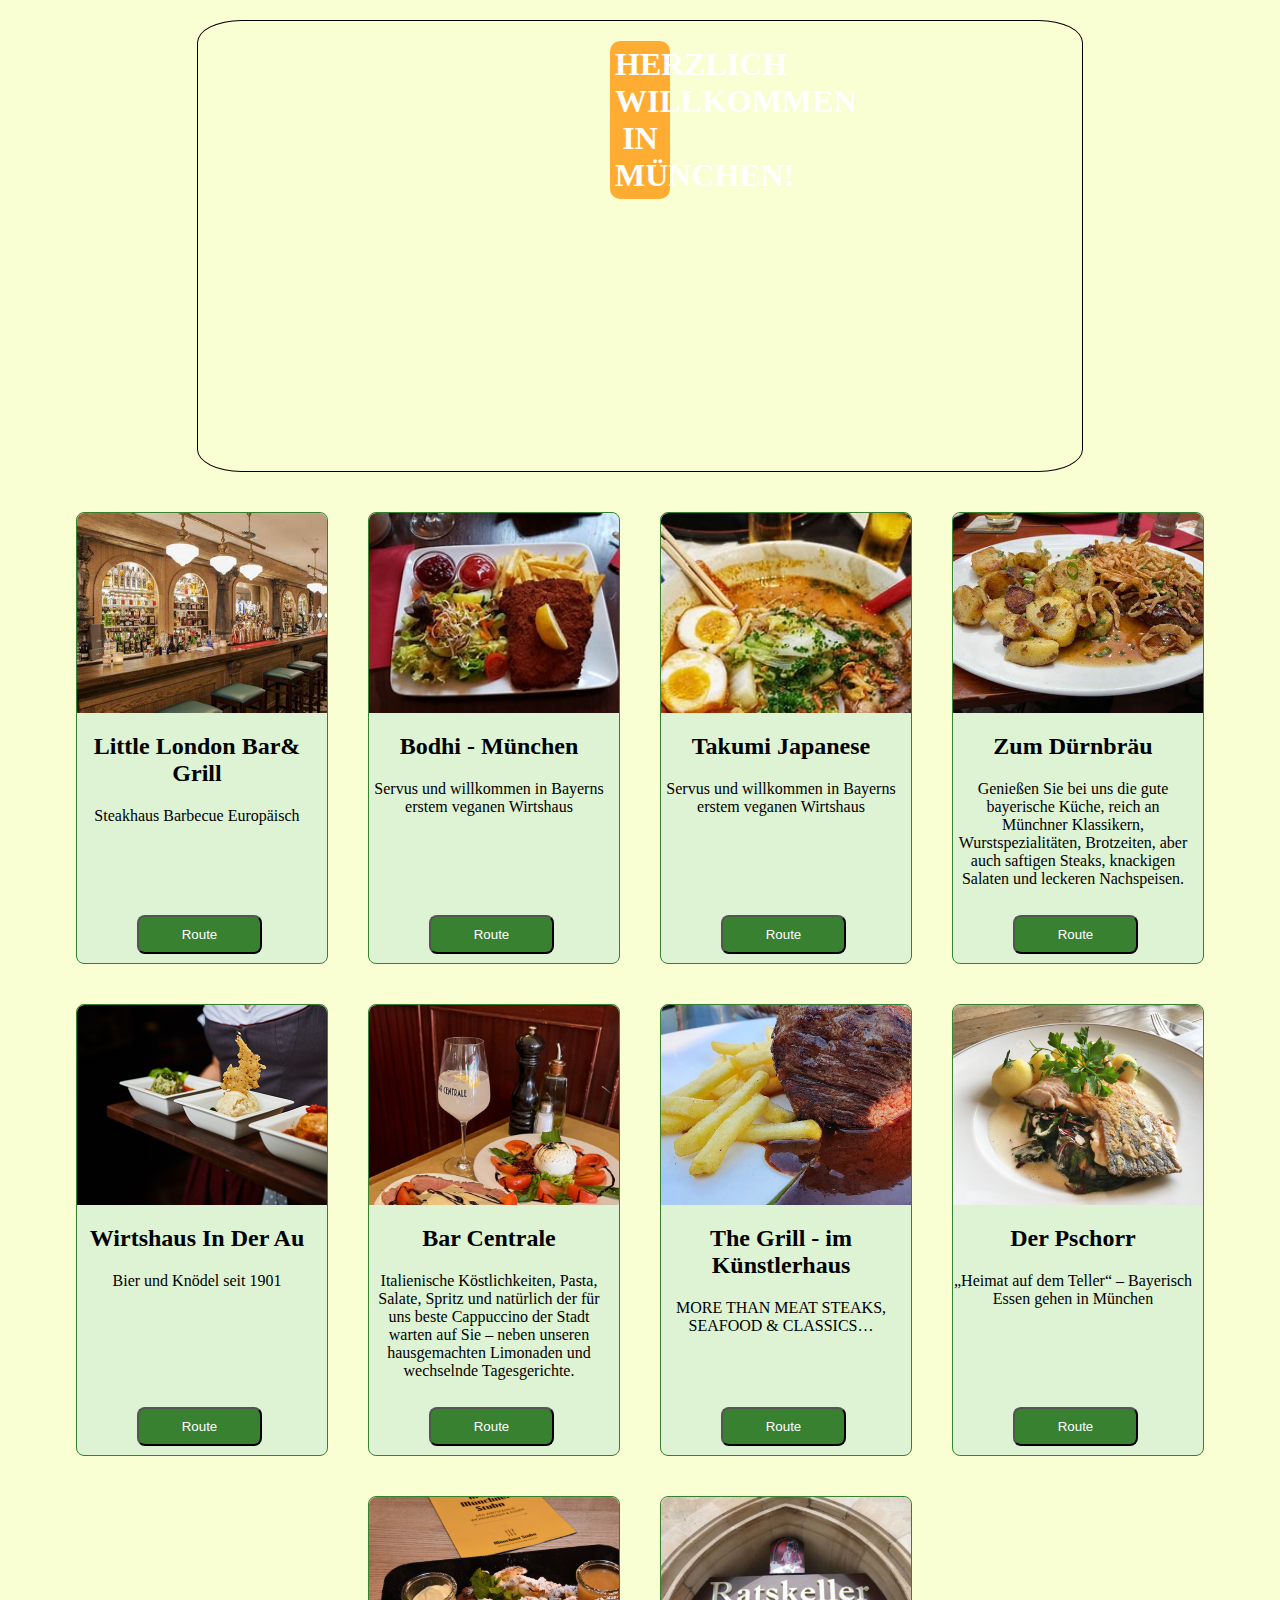
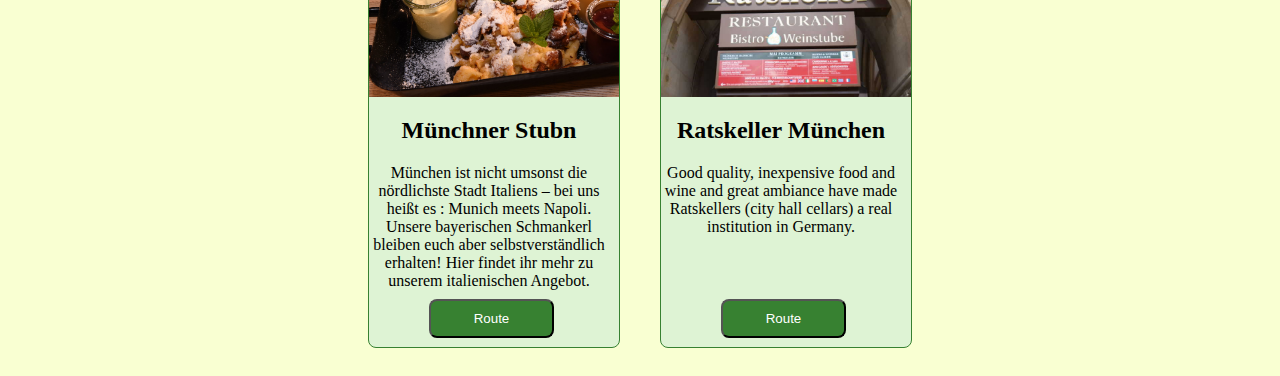
<file: AZAVProjekt5/index.html>
<!DOCTYPE html>
<html lang="en">

<head>
    <meta charset="UTF-8">
    <meta http-equiv="X-UA-Compatible" content="IE=edge">
    <meta name="viewport" content="width=device-width, initial-scale=1.0">
    <title>Places Munich</title>
    <link rel="stylesheet" href="./style.css">
</head>

<body>
    <div class="heroImage">
        <h1>Herzlich Willkommen in München!</h1>
    </div>
    
    <!-- ############## CARDS ################### -->

    <!-- Frame of the card container -->
   
<div class="resturant">
    <div class="card"> 
        <!-- picture container -->
         <div class="cardImage one"></div> 
        <!-- text container -->
        <div class="textdetails"> 
           <h2>Little London Bar& Grill</h2> 
        <p>Steakhaus Barbecue Europäisch </p>

        </div>
        <Button  class="route" onclick="window.location.href='https://www.tripadvisor.de/Restaurant_Review-g187309-d8088331-Reviews-Little_London_Bar_Grill-Munich_Upper_Bavaria_Bavaria.html';">Route</buttom/>

    </div>
    <div class="card"> 
        <!-- picture container -->
         <div class="cardImage two"></div> 
        <!-- text container -->
        <div class="textdetails"> 
           <h2>Bodhi - München</h2> 
        <p> Servus und willkommen in Bayerns erstem veganen Wirtshaus  </p>
      
        </div>
        <Button  class="route" onclick="window.location.href='https://www.bodhivegan.de';">Route</buttom/>
    </div>
    <div class="card"> 
        <!-- picture container -->
         <div class="cardImage three"></div> 
        <!-- text container -->
        <div class="textdetails"> 
           <h2>Takumi Japanese</h2> 
        <p> Servus und willkommen in Bayerns erstem veganen Wirtshaus </p>
        
        </div>
        <Button  class="route" onclick="window.location.href='https://www.takumibbq.com';">Route</buttom/>
    </div>
    <div class="card"> 
        <!-- picture container -->
         <div class="cardImage four"></div> 
        <!-- text container -->
        <div class="textdetails"> 
           <h2>Zum Dürnbräu</h2> 
        <p>Genießen Sie bei uns die gute bayerische Küche,
            reich an Münchner Klassikern, Wurstspezialitäten,
            Brotzeiten, aber auch saftigen Steaks, knackigen Salaten
            und leckeren Nachspeisen. </p>
        
        </div>
        <Button  class="route" onclick="window.location.href='https://www.zumduernbraeu.de';">Route</buttom/>
    </div>
    <div class="card"> 
        <!-- picture container -->
         <div class="cardImage five"></div> 
        <!-- text container -->
        <div class="textdetails"> 
           <h2>
            Wirtshaus In Der Au</h2> 
        <p> Bier und Knödel seit 1901 </p>
      
        </div>
        <Button  class="route" onclick="window.location.href='https://wirtshausinderau.de';">Route</buttom/>
    </div>

    <div class="card"> 
        <!-- picture container -->
         <div class="cardImage six"></div> 
        <!-- text container -->
        <div class="textdetails"> 
           <h2>Bar Centrale</h2> 
        <p> Italienische Köstlichkeiten, Pasta, Salate, Spritz und natürlich der für uns beste Cappuccino der Stadt warten auf Sie – neben unseren hausgemachten Limonaden und wechselnde Tagesgerichte. </p>
        
        </div>
        <Button  class="route" onclick="window.location.href='https://www.bar-centrale.com/';">Route</buttom/>
    </div>
    
    <div class="card"> 
        <!-- picture container -->
         <div class="cardImage seven "></div> 
        <!-- text container -->
        <div class="textdetails"> 
           <h2>The Grill - im Künstlerhaus</h2> 
        <p>MORE THAN MEAT
            STEAKS, SEAFOOD & CLASSICS… </p>
      
        </div>
        <Button  class="route" onclick="window.location.href='https://www.grill-munich.de/">Route</buttom/>
    </div>

    <div class="card"> 
        <!-- picture container -->
         <div class="cardImage eight "></div> 
        <!-- text container -->
        <div class="textdetails"> 
           <h2>
            Der Pschorr</h2> 
        <p> „Heimat auf dem Teller“ – Bayerisch Essen gehen in München </p>
       
        </div>
        <Button  class="route" onclick="window.location.href='https://www.der-pschorr.de/">Route</buttom/>
    </div>

    <div class="card"> 
        <!-- picture container -->
         <div class="cardImage nine"></div> 
        <!-- text container -->
        <div class="textdetails"> 
           <h2>
            Münchner Stubn</h2> 
        <p> München ist nicht umsonst die nördlichste Stadt Italiens – bei uns heißt es : Munich meets Napoli. Unsere bayerischen Schmankerl bleiben euch aber selbstverständlich erhalten! Hier findet ihr mehr zu unserem italienischen Angebot. </p>
        
        </div>
        <Button  class="route" onclick="window.location.href='https://www.muenchner-stubn.de/de/wirtshaus/medien';">Route</buttom/>
    </div>

    <div class="card"> 
        <!-- picture container -->
         <div class="cardImage ten"></div> 
        <!-- text container -->
        <div class="textdetails"> 
           <h2>
            Ratskeller München</h2> 
        <p> Good quality, inexpensive food and wine and great ambiance have made Ratskellers (city hall cellars) a real institution in Germany. </p>
        
        </div>
        <Button  class="route" onclick="window.location.href='https://www.ratskeller.com/';">Route</buttom/>
    </div>

   

    

    
    </div>
   
     
</body>

</div>
</html>
</file>
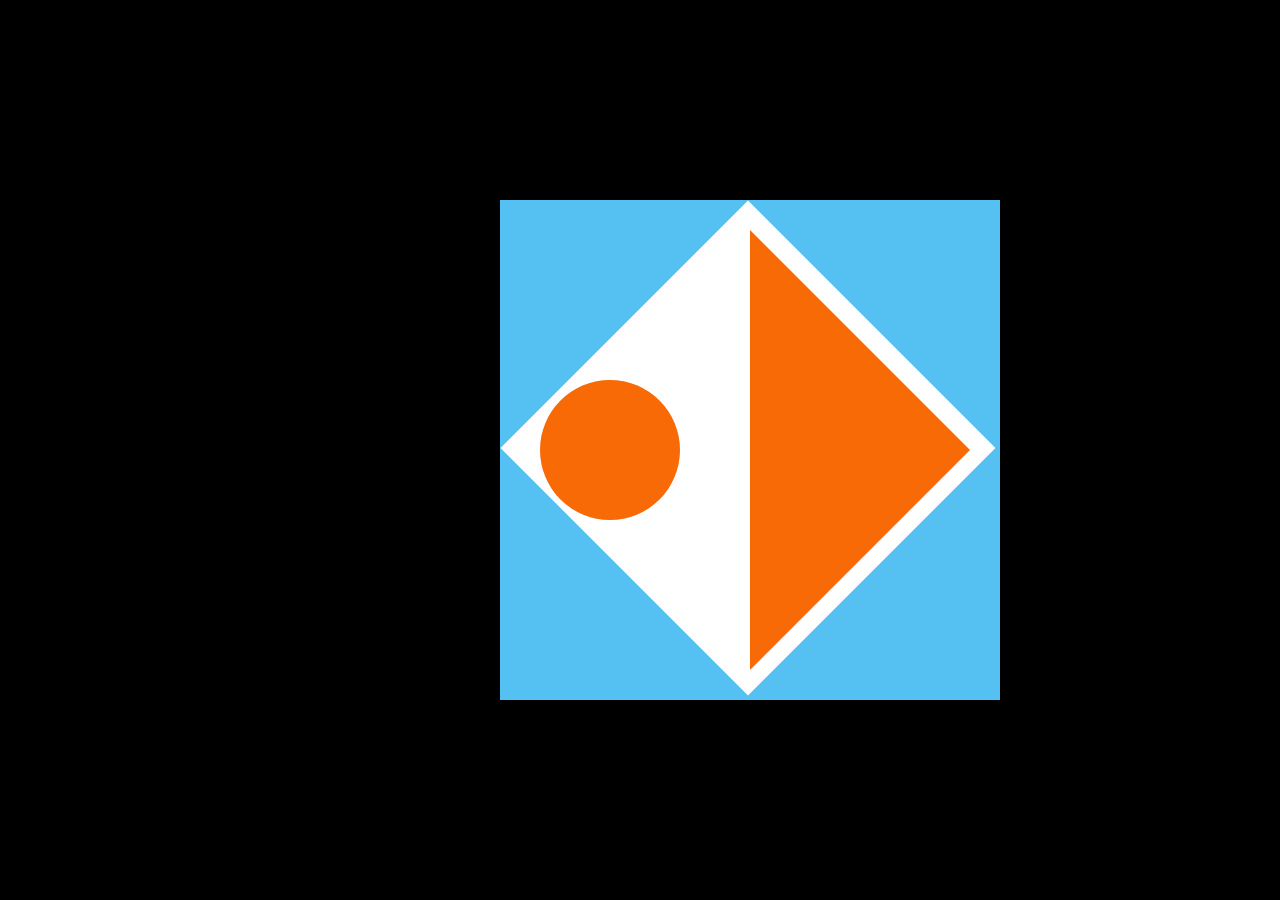
<file: logo/index.html>
<!DOCTYPE html>
<html lang="en">
<head>
    <meta charset="UTF-8">
    <meta http-equiv="X-UA-Compatible" content="IE=edge">
    <meta name="viewport" content="width=device-width, initial-scale=1.0">
    <title>Document</title>
    <link rel="stylesheet" href="style.css">
</head>
<body>
    <div class="fun">
        <div class="white"></div>
        
         <div class="circl"></div>
         
         <div class="dreieck"></div>
    </div>
</body>
</html>

http://127.0.0.1:5500/index.html
</file>
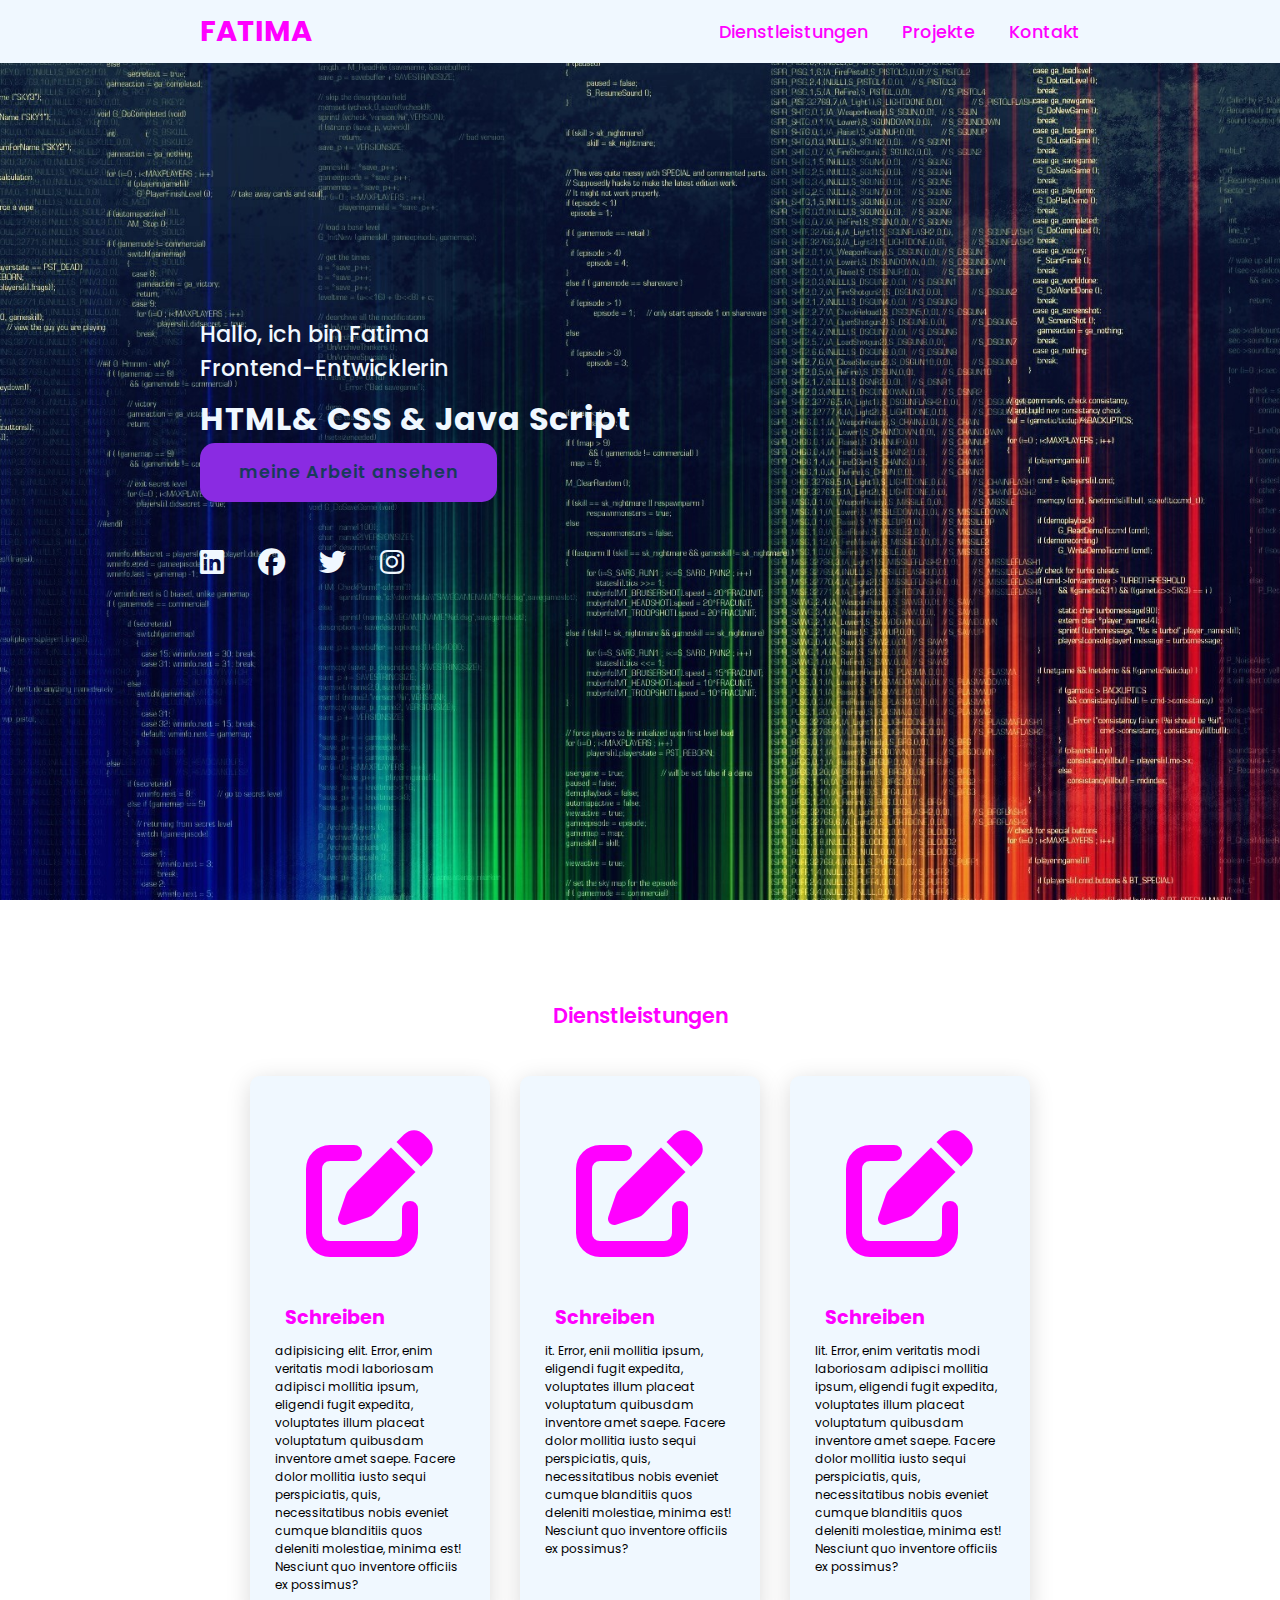
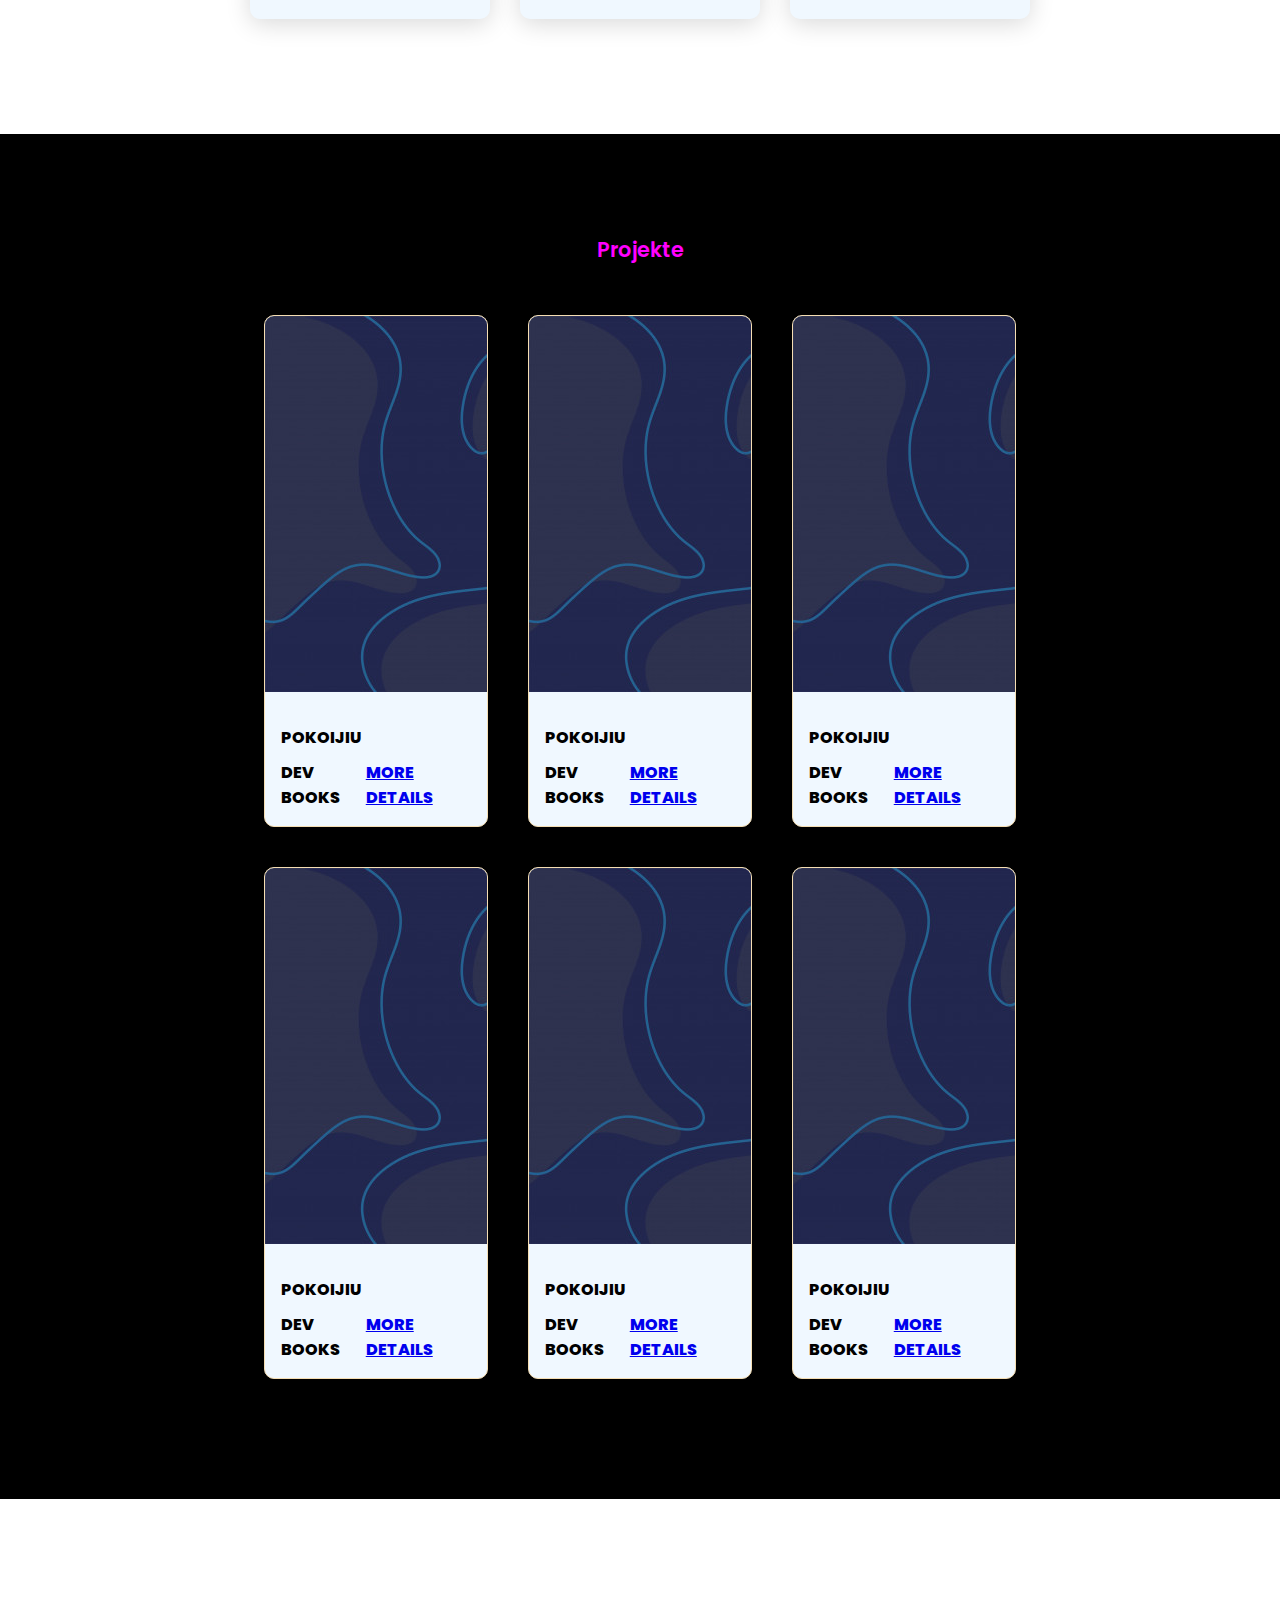
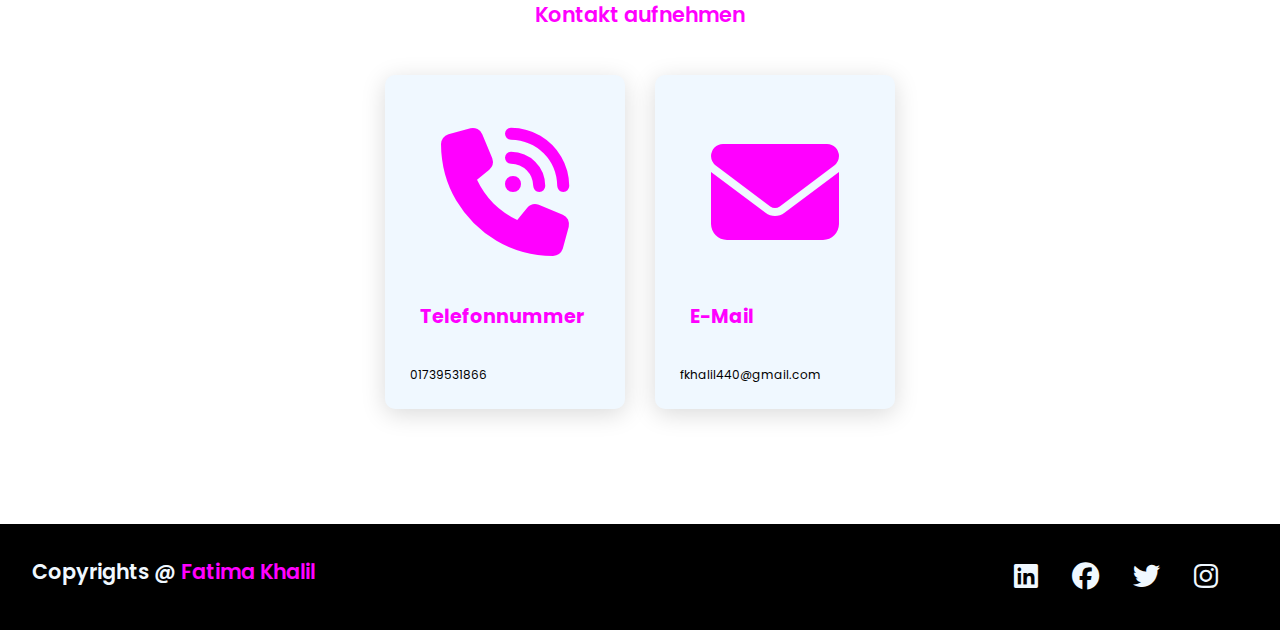
<file: meine Project/index.html>
<!DOCTYPE html>
<html lang="en">
<head>
    <meta charset="UTF-8">
    <meta http-equiv="X-UA-Compatible" content="IE=edge">
    <meta name="viewport" content="width=device-width, initial-scale=1.0">
    <title>Fatima Khalil</title>
    <link rel="stylesheet"href="https://cdnjs.cloudflare.com/ajax/libs/font-awesome/6.4.0/css/all.min.css">
    <link rel="stylesheet" href="style.css">

</head>
<body>
    <header> 
        <a href="#" class="logo">Fatima</a>
        <nav class="navigation">
           <a href="#dienstleistungen">Dienstleistungen</a>
           <a href="#projekte">Projekte</a>
           <a href="#kontakt">Kontakt</a>

        </nav>
    </header>
    <section class="main">
   <div>
    <h2>Hallo, ich bin Fatima<br><spam>Frontend-Entwicklerin </spam></h2>
    <h3>HTML& CSS & Java Script</h3>
    <a href="#projekte"class="main-btn">meine Arbeit ansehen</a>
    <div class="social-media">
        <a href="https://www.linkedin.com/in/fatima-khalil-529831220/"><i class="fa-brands fa-linkedin"></i></a>
        <a href="https://www.facebook.com/profile.php?id=100023563097762"><i class="fa-brands fa-facebook"></i></a>
        <a href="twitter"><i class="fa-brands fa-twitter"></i></a>
        <a href="instagram"><i class="fa-brands fa-instagram"></i></a>
    </div>

   </div>
    </section>
     
    
    <section class="cards" id="dienstleistungen">
     <h2 class="title">Dienstleistungen</h2>
      <div class="content"> 
              <div class="card">
                  <div class="icon">
                  <i class="fa-solid fa-pen-to-square"></i>
                  </div>
                  <div class="info">
                  <h3>Schreiben</h3>
                  <p> adipisicing elit. Error, enim veritatis modi laboriosam adipisci mollitia ipsum, eligendi fugit expedita, voluptates illum placeat voluptatum quibusdam inventore amet saepe. Facere dolor mollitia iusto sequi perspiciatis, quis, necessitatibus nobis eveniet cumque blanditiis quos deleniti molestiae, minima est! Nesciunt quo inventore officiis ex possimus?</p>
                </div>
             
            </div>
              <div class="card">
                <div class="icon">
                <i class="fa-solid fa-pen-to-square"></i>
                </div>
                <div class="info">
                <h3>Schreiben</h3>
                <p>it. Error, enii mollitia ipsum, eligendi fugit expedita, voluptates illum placeat voluptatum quibusdam inventore amet saepe. Facere dolor mollitia iusto sequi perspiciatis, quis, necessitatibus nobis eveniet cumque blanditiis quos deleniti molestiae, minima est! Nesciunt quo inventore officiis ex possimus?</p>
              </div>
            </div>

            <div class="card">
                <div class="icon">
                <i class="fa-solid fa-pen-to-square"></i>
                </div>
                <div class="info">
                <h3>Schreiben</h3>
                <p>lit. Error, enim veritatis modi laboriosam adipisci mollitia ipsum, eligendi fugit expedita, voluptates illum placeat voluptatum quibusdam inventore amet saepe. Facere dolor mollitia iusto sequi perspiciatis, quis, necessitatibus nobis eveniet cumque blanditiis quos deleniti molestiae, minima est! Nesciunt quo inventore officiis ex possimus?</p>
              </div>
            </div>
      </div>
    </section>

    <section class="projects" id="projekte">
        <h2 class="title">Projekte</h2>
        <div class="content">
            <div class="project-card">
                <div class="project-imge">
                <img src="image/main-image.jpg">
            </div>
        <div class="project-info">
            <p class="project-title">pokoijiu</p>
            <strong class="project-title">
                <span> Dev Books</span>
                <a href="../AZAVProjekt5/index.html" class="more-detail">More details</a>
            </strong>
        </div>
     </div>
    
     <div class="project-card">
        <div class="project-imge">
        <img src="image/main-image.jpg">
    </div>
    <div class="project-info">
        <p class="project-title">pokoijiu</p>
        <strong class="project-title">
        <span> Dev Books</span>
        <a href="../firstproject/meinProfil.html" class="more-detail">More details</a>
        </strong>
     </div>
    </div>

        <div class="project-card">
            <div class="project-imge">
            <img src="image/main-image.jpg">
        </div>
        <div class="project-info">
            <p class="project-title">pokoijiu</p>
            <strong class="project-title">
            <span> Dev Books</span>
            <a href="../intermediat 3/index.html" class="more-detail">More details</a>
            </strong>
         </div>
        </div>
        <div class="project-card">
            <div class="project-imge">
            <img src="image/main-image.jpg">
        </div>
        <div class="project-info">
            <p class="project-title">pokoijiu</p>
            <strong class="project-title">
            <span> Dev Books</span>
            <a href="../logo/index.html" class="more-detail">More details</a>
            </strong>
         </div>
        </div>

        <div class="project-card">
            <div class="project-imge">
            <img src="image/main-image.jpg">
        </div>
        <div class="project-info">
            <p class="project-title">pokoijiu</p>
            <strong class="project-title">
            <span> Dev Books</span>
            <a href="../coffeeshop-master/index.html" class="more-detail">More details</a>
            </strong>
         </div>
        </div>
   
        <div class="project-card">
            <div class="project-imge">
            <img src="image/main-image.jpg">
        </div>
        <div class="project-info">
            <p class="project-title">pokoijiu</p>
            <strong class="project-title">
            <span> Dev Books</span>
            <a href="C:\Users\User\Desktop\Fatima-Portfolio\firstproject\meinProfil.html" class="more-detail">More details</a>
            </strong>
         </div>
        </div>



       
     </div>
    </section>


    <section class="cards contact" id="kontakt">
        <h2 class="title">Kontakt aufnehmen </h2>
        <div class="content">
            <div class="card">
                <div class="icon">
                    <i class="fa-sharp fa-solid fa-phone-volume"></i>
                </div>
                <div class="info"> 
                <h3> Telefonnummer</h3><br>
                <p>01739531866</p>
                </div>
            </div>

            <div class="card">
                <div class="icon">
                    <i class="fa-solid fa-envelope"></i>
                </div>
                <div class="info"> 
                    <h3>E-Mail</h3><br>
                    <p>fkhalil440@gmail.com</p>
                </div>
                
            </div>

            
        </div>

    </section>

    <footer class="footer">
        <p class="footer-title">Copyrights @ <span>Fatima Khalil</span> </p>
        <div class="social-media">
            <a href="https://www.linkedin.com/in/fatima-khalil-529831220/"><i class="fa-brands fa-linkedin"></i></a>
            <a href="https://www.facebook.com/profile.php?id=100023563097762"><i class="fa-brands fa-facebook"></i></a>
            <a href="twitter"><i class="fa-brands fa-twitter"></i></a>
            <a href="instagram"><i class="fa-brands fa-instagram"></i></a>
        </div>
    </footer>
</body>
</html>
</file>
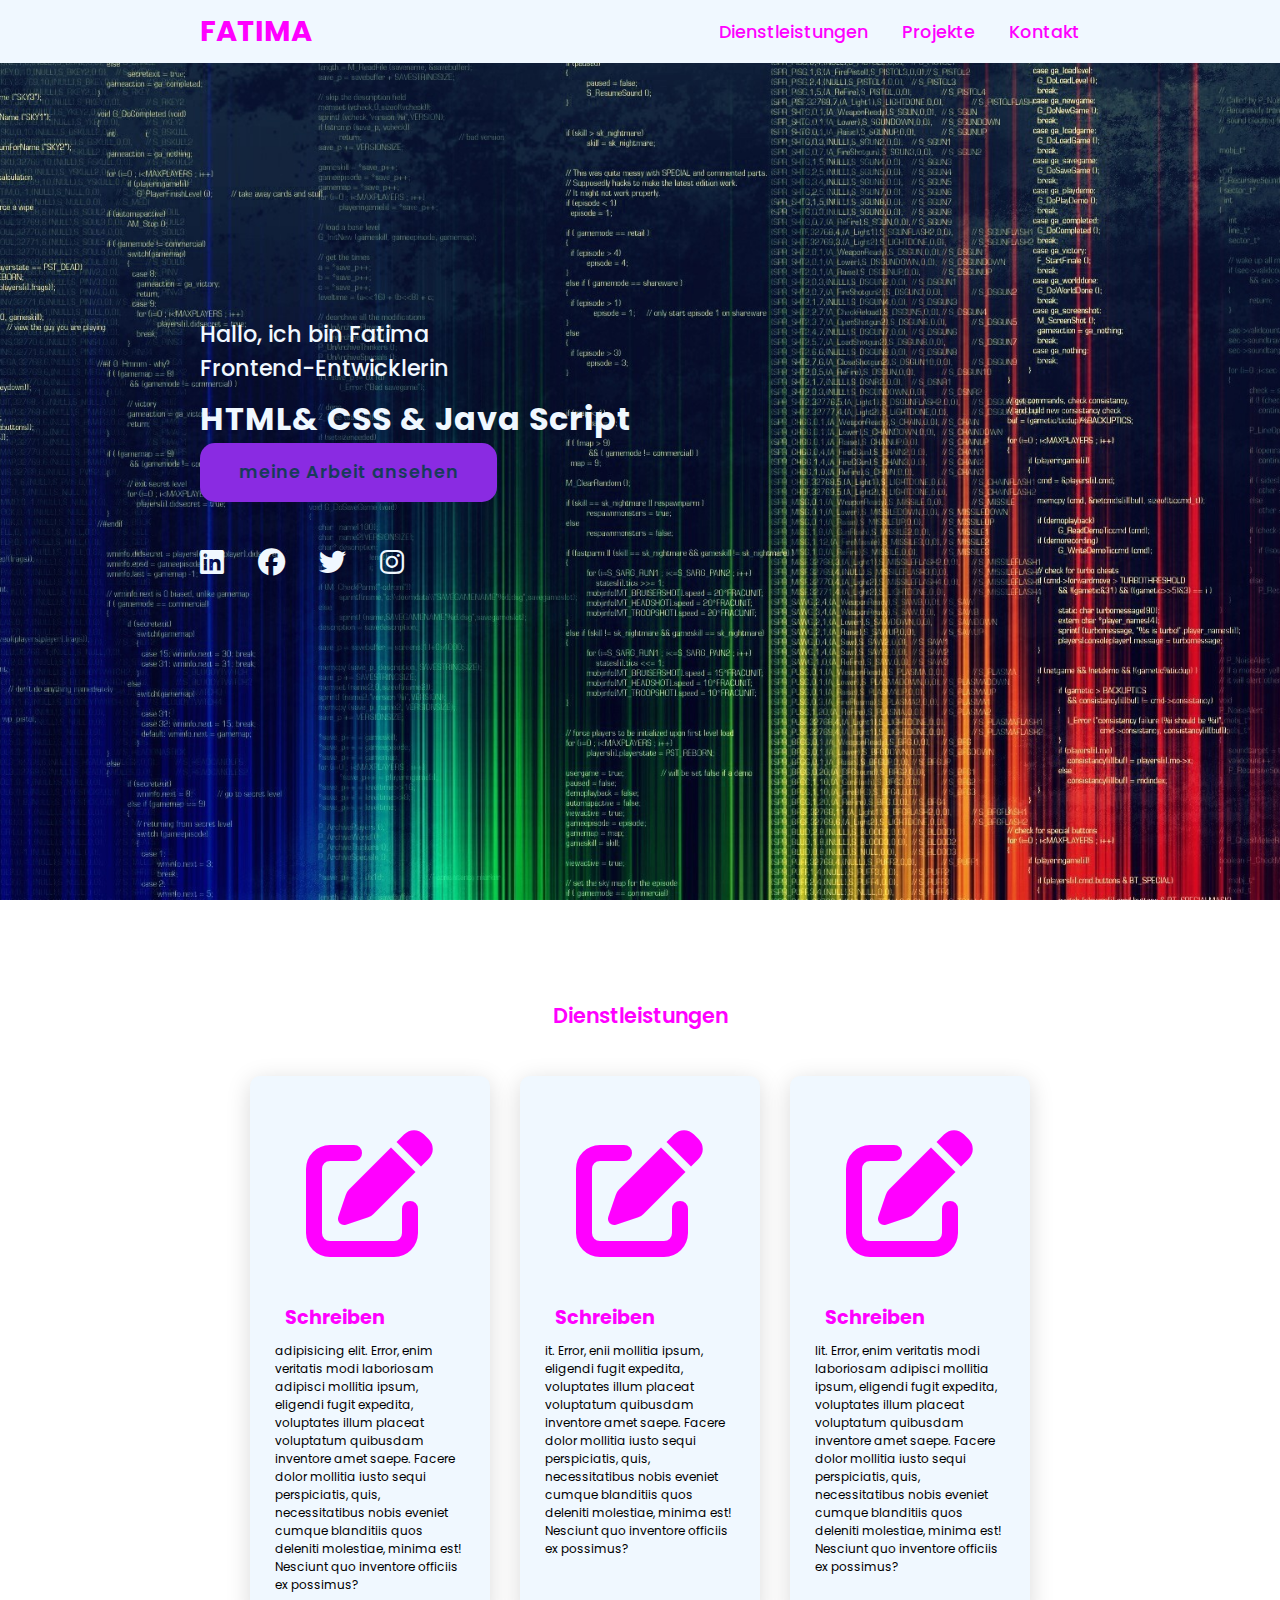
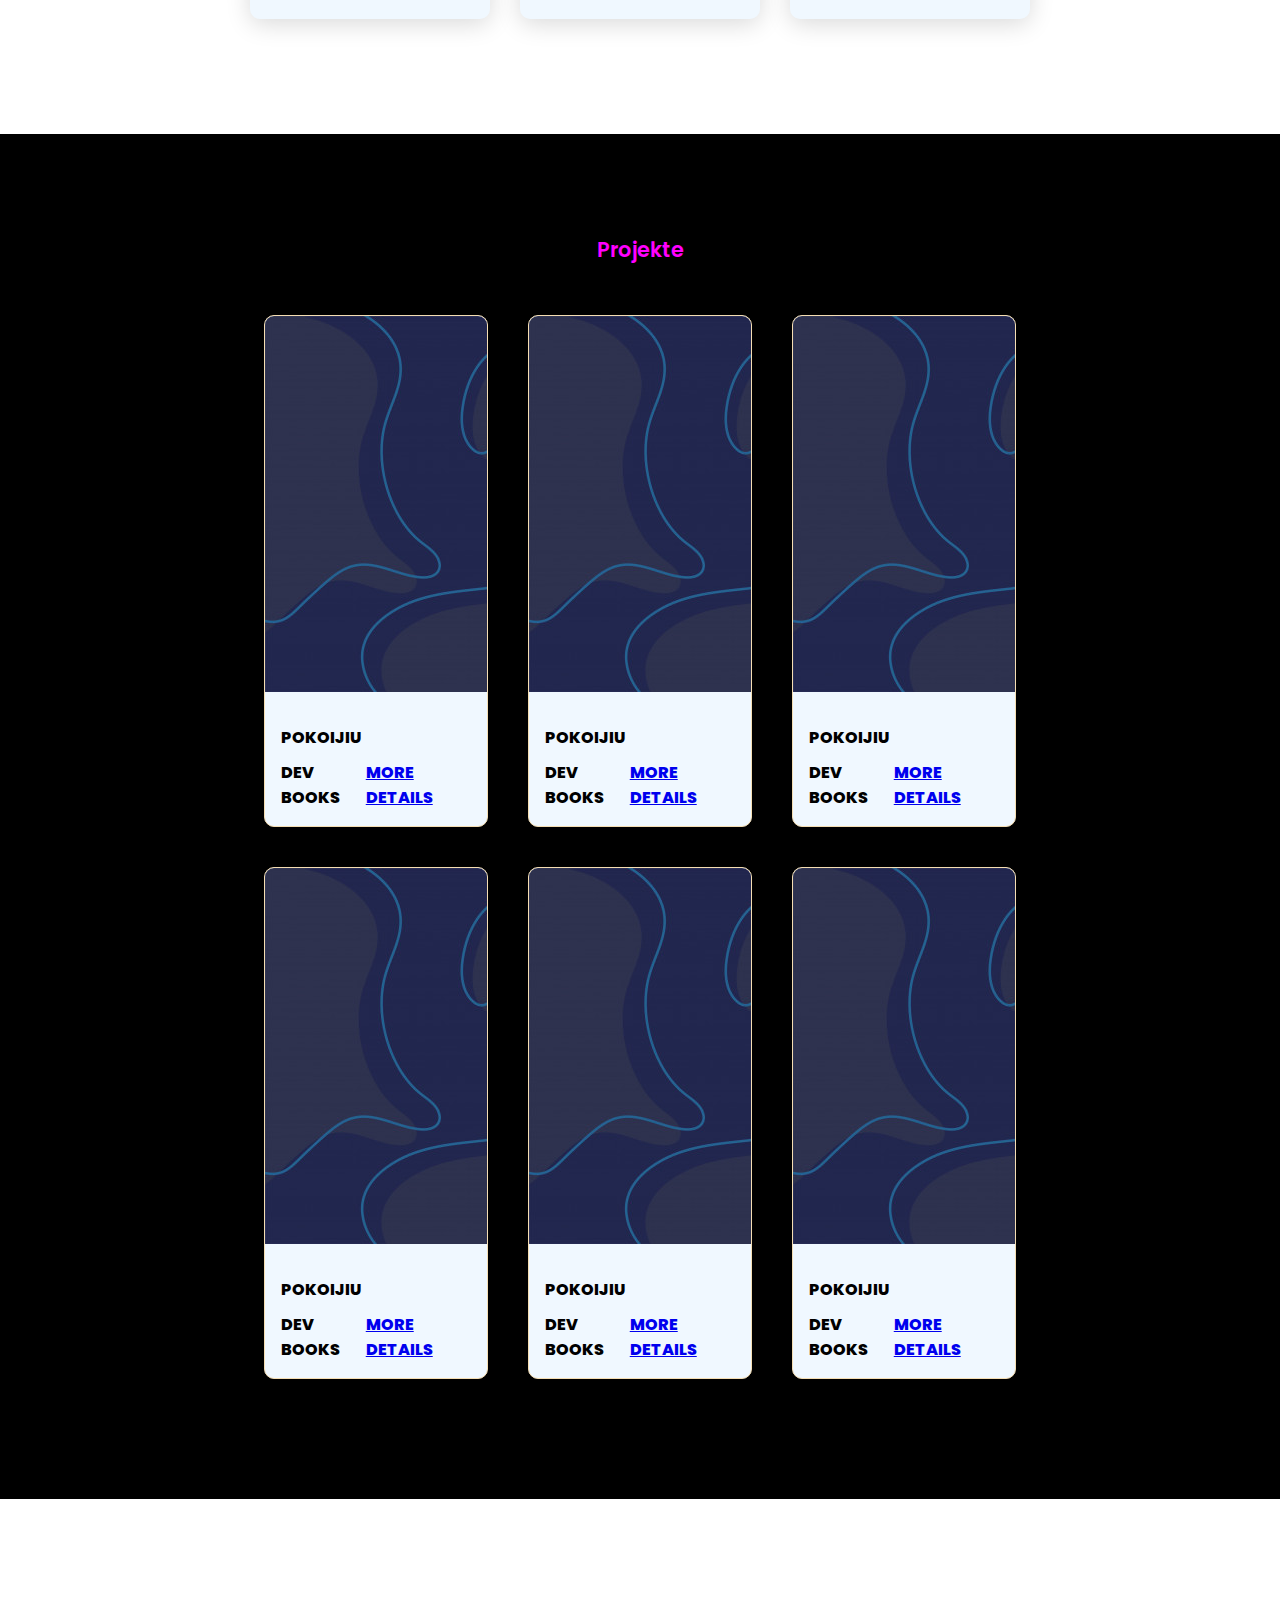
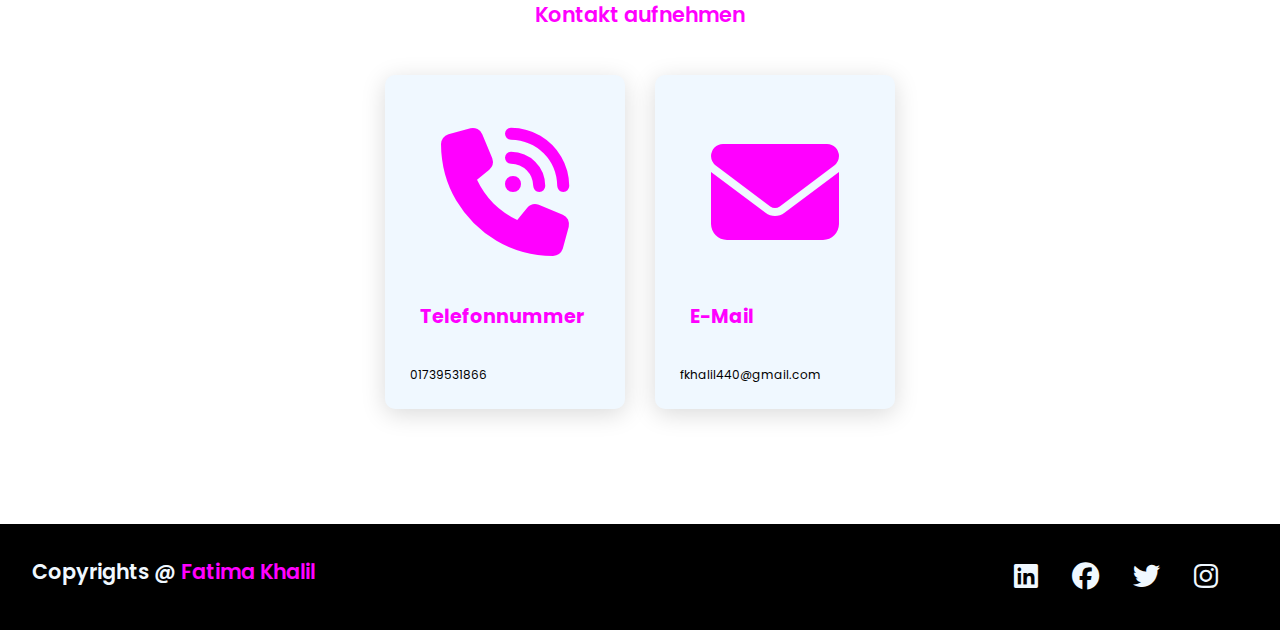
<file: meine Project/mein Projekt/profil/index0.html>
<!DOCTYPE html>
<html lang="en">
<head>
    <meta charset="UTF-8">
    <meta http-equiv="X-UA-Compatible" content="IE=edge">
    <meta name="viewport" content="width=device-width, initial-scale=1.0">
    <title>Fatima Khalil</title>
    <link rel="stylesheet"href="https://cdnjs.cloudflare.com/ajax/libs/font-awesome/6.4.0/css/all.min.css">
    <link rel="stylesheet" href="style0.css">

</head>
<body>
    <header> 
        <a href="#" class="logo">Fatima</a>
        <nav class="navigation">
           <a href="#dienstleistungen">Dienstleistungen</a>
           <a href="#projekte">Projekte</a>
           <a href="#kontakt">Kontakt</a>

        </nav>
    </header>
    <section class="main">
   <div>
    <h2>Hallo, ich bin Fatima<br><spam>Frontend-Entwicklerin </spam></h2>
    <h3>HTML& CSS & Java Script</h3>
    <a href="#projects"class="main-btn">meine Arbeit ansehen</a>
    <div class="social-media">
        <a href="https://www.linkedin.com/in/fatima-khalil-529831220/"><i class="fa-brands fa-linkedin"></i></a>
        <a href="https://www.facebook.com/profile.php?id=100023563097762"><i class="fa-brands fa-facebook"></i></a>
        <a href="twitter"><i class="fa-brands fa-twitter"></i></a>
        <a href="instagram"><i class="fa-brands fa-instagram"></i></a>
    </div>

   </div>
    </section>
     
    
    <section class="cards" id="dienstleistungen">
     <h2 class="title">Dienstleistungen</h2>
      <div class="content"> 
              <div class="card">
                  <div class="icon">
                  <i class="fa-solid fa-pen-to-square"></i>
                  </div>
                  <div class="info">
                  <h3>Schreiben</h3>
                  <p> adipisicing elit. Error, enim veritatis modi laboriosam adipisci mollitia ipsum, eligendi fugit expedita, voluptates illum placeat voluptatum quibusdam inventore amet saepe. Facere dolor mollitia iusto sequi perspiciatis, quis, necessitatibus nobis eveniet cumque blanditiis quos deleniti molestiae, minima est! Nesciunt quo inventore officiis ex possimus?</p>
                </div>
             
            </div>
              <div class="card">
                <div class="icon">
                <i class="fa-solid fa-pen-to-square"></i>
                </div>
                <div class="info">
                <h3>Schreiben</h3>
                <p>it. Error, enii mollitia ipsum, eligendi fugit expedita, voluptates illum placeat voluptatum quibusdam inventore amet saepe. Facere dolor mollitia iusto sequi perspiciatis, quis, necessitatibus nobis eveniet cumque blanditiis quos deleniti molestiae, minima est! Nesciunt quo inventore officiis ex possimus?</p>
              </div>
            </div>

            <div class="card">
                <div class="icon">
                <i class="fa-solid fa-pen-to-square"></i>
                </div>
                <div class="info">
                <h3>Schreiben</h3>
                <p>lit. Error, enim veritatis modi laboriosam adipisci mollitia ipsum, eligendi fugit expedita, voluptates illum placeat voluptatum quibusdam inventore amet saepe. Facere dolor mollitia iusto sequi perspiciatis, quis, necessitatibus nobis eveniet cumque blanditiis quos deleniti molestiae, minima est! Nesciunt quo inventore officiis ex possimus?</p>
              </div>
            </div>
      </div>
    </section>

    <section class="projects" id="projekte">
        <h2 class="title">Projekte</h2>
        <div class="content">
            <div class="project-card">
                <div class="project-imge">
                <img src="image/main-image.jpg">
            </div>
        <div class="project-info">
            <p class="project-title">pokoijiu</p>
            <strong class="project-title">
                <span> Dev Books</span>
                <a href="mein Projekt\project one\index.html" class="more-detail">More details</a>
            </strong>
        </div>
     </div>
    
     <div class="project-card">
        <div class="project-imge">
        <img src="image/main-image.jpg">
    </div>
    <div class="project-info">
        <p class="project-title">pokoijiu</p>
        <strong class="project-title">
        <span> Dev Books</span>
        <a href="./index2.html" class="more-detail">More details</a>
        </strong>
     </div>
    </div>

        <div class="project-card">
            <div class="project-imge">
            <img src="image/main-image.jpg">
        </div>
        <div class="project-info">
            <p class="project-title">pokoijiu</p>
            <strong class="project-title">
            <span> Dev Books</span>
            <a href="a" class="more-detail">More details</a>
            </strong>
         </div>
        </div>
        <div class="project-card">
            <div class="project-imge">
            <img src="image/main-image.jpg">
        </div>
        <div class="project-info">
            <p class="project-title">pokoijiu</p>
            <strong class="project-title">
            <span> Dev Books</span>
            <a href="a" class="more-detail">More details</a>
            </strong>
         </div>
        </div>

        <div class="project-card">
            <div class="project-imge">
            <img src="image/main-image.jpg">
        </div>
        <div class="project-info">
            <p class="project-title">pokoijiu</p>
            <strong class="project-title">
            <span> Dev Books</span>
            <a href="a" class="more-detail">More details</a>
            </strong>
         </div>
        </div>
   
        <div class="project-card">
            <div class="project-imge">
            <img src="image/main-image.jpg">
        </div>
        <div class="project-info">
            <p class="project-title">pokoijiu</p>
            <strong class="project-title">
            <span> Dev Books</span>
            <a href="a" class="more-detail">More details</a>
            </strong>
         </div>
        </div>



       
     </div>
    </section>


    <section class="cards contact" id="kontakt">
        <h2 class="title">Kontakt aufnehmen </h2>
        <div class="content">
            <div class="card">
                <div class="icon">
                    <i class="fa-sharp fa-solid fa-phone-volume"></i>
                </div>
                <div class="info"> 
                <h3> Telefonnummer</h3><br>
                <p>01739531866</p>
                </div>
            </div>

            <div class="card">
                <div class="icon">
                    <i class="fa-solid fa-envelope"></i>
                </div>
                <div class="info"> 
                    <h3>E-Mail</h3><br>
                    <p>fkhalil440@gmail.com</p>
                </div>
                
            </div>

            
        </div>

    </section>

    <footer class="footer">
        <p class="footer-title">Copyrights @ <span>Fatima Khalil</span> </p>
        <div class="social-media">
            <a href="https://www.linkedin.com/in/fatima-khalil-529831220/"><i class="fa-brands fa-linkedin"></i></a>
            <a href="https://www.facebook.com/profile.php?id=100023563097762"><i class="fa-brands fa-facebook"></i></a>
            <a href="twitter"><i class="fa-brands fa-twitter"></i></a>
            <a href="instagram"><i class="fa-brands fa-instagram"></i></a>
        </div>
    </footer>
</body>
</html>
</file>
<file: AZAVProjekt5/style.css>
* {
    /* margin: 0;
    padding: 0; */
  }
  
  body {
    background-color: #f9ffd2;
    box-sizing: border-box;
  }
  
  .heroImage {
    /* background image parameters */
  background-image: url("https://www.adac.de/-/media/images/touristik/staedte/muenchen-1912-926x383.jpg?bc=white&as=0&mh=315&mw=762&hash=F582E2E778ED6BACAE824F7A08320FF2");
  background-repeat: no-repeat;
  background-size: cover;
  background-position: center;

  /* width 70% of body width */
  width: 70%;
  height: 450px;
  border: 1px solid black;
  border-radius:5%;
  /* place picture in center (auto) and 20px margin top bottom */
  margin: 20px auto;
}
h1 {
    color: white;
    /* width 80% of parent (heroImage) width */
    width: 50px;
    background-color: #FFAD32;
    text-transform: uppercase;
    text-align: center;
    padding: 5px;
    border-radius: 10px;
    /* place text in center (auto) and 20px margin top bottom */
    margin: 20px auto;
}
.card {
  
    width: 250px;
    height: 450px;
    border: 1px solid #378131;
    border-radius: 8px;
    background-color: #DEF3D4;
    margin: 20px 20px;
  
    position: relative;
    
    

}
.p{

text-align: left;
font-size: 18px;



}
.cardImage {
    
    width: 250px;
    height: 200px;
    background-size: cover;
    border-radius: 8px 8px 0 0;
}
.ballabeni{
    background-image: url('https://www.muenchen.travel/var/ger_muc/storage/images/_aliases/stage_large/0/8/1/1/2181180-1-ger-DE/eisdielen-eisessen-frank-stolle-4247.jpg');
    background-position: center;
}
.textdetails {
    /* border: 2px solid pink; */
  
    text-align: center;
    height: 200px;
    
    width: 240px;
   
}
.route {
    background-color: #378131;
    color: white;
    width: 50%;
    padding: 10px;
    border-radius: 8px;
    position: absolute;
    margin-left: 60px;
    margin-top: -18px;

    
}
.route:hover{
    background-color:#A0C28B;
}
 .one{
   background-image: url("./image/OIP.jpg") ;
}.two{
  background-image: url("image/th.jpg");  
}
.three{
    background-image: url("image/2222.jpg");  
}
.four{ background-image: url("./image/th\ \(1\).jpg");
 }

.five{ background-image: url("image/essnundtrinken05.png");
 }

.six{
     background-image: url("./image/33333333333.jpg");
}

.seven{
    background-image: url("./image/20200630-190014-largejpg.jpg");
}


.eight{
    background-image: url("./image/4444444444.jpg");

}
.nine{
    background-image: url("./image/555555555555555.jpg");
}

.ten{
    background-image: url("./image/666666666666.jpg");
}

.eleventh{
    background-image: url("./image/777777777777.webp");
}

.twelfth{
    background-image: url("./image/8888888888888.jpg");
}
.resturant{
    display: flex;
    flex-wrap: wrap;
    gap:1 rm;
    justify-content: center;
}
@media( max-width:641px){
    boby{
     font-size: 12px;
    }
    .main-content h2{
     font-size: 0.8em;
    }
    .main-content h3{
     font-size: 1.4em;
    }
    h1 {
        
    margin-left: 10px;
    }
 }
</file>
<file: logo/style.css>
*{
    font-family: 'Poppins', sans-serif;
    margin: 0;
    padding: 0;
    box-sizing: border-box;
    scroll-behavior: smooth;

    }
body{
    background-color: black;
}

.fun{
    width: 500px;
    height: 500px;
    background-color: rgb(85, 193, 243);
    margin: 200px 500px;
    position: absolute;
    z-index: -1;
}
.white{
    width: 350px;
    height: 350px;
    margin: 73px 73px 73px 73px;
    
    background-color: white;
    position: relative;
    rotate: 45deg;
    z-index: 1;


}
.circl{
   width: 140px;
   height:140px;
   background-color:rgb(247, 106, 6);
   border-radius: 50%;

   position: relative;
   z-index: 2;
   /* margin:60px 10% 50px 10%; */
   margin-top:-316px;
   
   margin-left:40px ;
   
}
.dreieck{

        position: relative;
        width:340px;
        height:340px;
      
        border-top: 220px solid transparent; /* skyblue */
        border-right: 220px solid transparent; /* limegreen;  */
        border-bottom: 220px solid transparent; /* orange; */
        border-left: 220px solid  rgb(247, 106, 6); 
        margin-top:-290px;
   
        margin-left:50%;
        z-index: 1;
}
</file>
<file: meine Project/style.css>
@import url('https://fonts.googleapis.com/css2?family=Poppins:ital,wght@0,100;0,200;0,300;0,400;0,500;0,600;0,700;0,800;0,900;1,100;1,200;1,300;1,400;1,500;1,600;1,700;1,800;1,900&display=swap');


*{
    font-family: 'Poppins', sans-serif;
    margin: 0;
    padding: 0;
    box-sizing: border-box;
    scroll-behavior: smooth;
}
header{
    background-color: aliceblue;
    width: 100%;
    position: fixed;
    z-index: 999;
    display: flex;
    justify-content: space-between;
    align-items: center;
    padding: 10px 200px;
}
.logo{
   text-decoration: none;
    color:fuchsia ;
    text-transform: uppercase;
    font-weight: 700;
    font-size: 1.8em;
} 
.navigation a{
    text-decoration: none;
    color: fuchsia;
    font-size: 1.1em;
    font-weight: 500;
    padding-left: 30px;
}
.navigation a:hover{
    color:blueviolet;

} 
section{
    padding: 100px 200px ;
}
.main{
    width: 100%;
    min-height: 100vh;
    display: flex;
    align-items: center;
    background: url(image/R\ \(1\).jpg)no-repeat;
    background-size: cover;
    background-position: center;
    background-attachment: fixed;

}
.main h2 {
    color: aliceblue;
    font-size: 1.4em;
    font-weight: 500;
}
.main h2 span{
     display: inline-block; 
     margin-top: 10px;
    color: blueviolet;
    font-size: 3em;
    font-weight: 600;

}
.main h3{
    color: aliceblue;
    font-size: 2em;
    font-weight:700;
    letter-spacing: 1px;
    margin-top: 10px;
}
   
.main-btn{
    color: rgb(24, 59, 90);
    background-color: blueviolet;
    text-decoration: none;
    font-size: 1.1em;
    font-weight: 600;
    display:inline-block;
    padding: 0.9375em 2.1875em;
    letter-spacing: 1px;
    border-radius: 15px;
    margin-bottom: 40px;
    transition: 0.7s ease;
}
.main-btn:hover{
    background-color: bisque;
    transform: scale(1.1);

}
.social-media a{
    color: aliceblue;
    font-size: 1.7em;
    padding-right: 30px;
}



.title{
    display: flex;
    justify-content: center;
    color: fuchsia;
    font-size: 2.2em;
    font-weight: 800;
    margin-bottom: 30px;


}
.content{
    display: flex;
    justify-content: center;

    flex-direction: row;
    flex-wrap: wrap;

}
.card{
    background-color: aliceblue;
    width: 15em;
    box-shadow: 0 5px 25px rgba(1 1 1 /15%);
    border-radius:10px ;
    padding: 25px;
    margin: 15px;
    transform: 0.7s ease;
}
.card:hover{
    transform: scale(1.1);

}
.icon{
    color:fuchsia;
    font-size: 8em;
    text-align: center;
}
.info h3{
    color: fuchsia;
    font-size: 1.2em;
    font-weight: 700;
    margin: 10px;

}
.info p {
    font-size: 12px;
    text-align: left;
}
.projects{
    background: black;
}


.project-card{
    background-color: aliceblue;
    border:1px solid wheat;
    min-height: 10em;
    width: 14em;
    overflow:hidden;
    border-radius: 10px;
    margin: 20px;
    transition:0.7s ease ;
}
.project-card:hover{
    transform: scale(1.1);
}
.project-card:hover .project-image{
    opacity:0.9 ;
}
.project-image img{
    width: 100%;
}
.project-info{
    padding:1em;
  

}
.project-category{
    font-size: 0.8em;
    color:black;
}
.project-title{
    display: flex;
    justify-content: space-between;
    text-transform: uppercase;
    font-weight: 800;
    margin-top: 10px;

}
.more-details{
    text-decoration: none;
    color:fuchsia;
}
.more-details:hover{ 
  color:blueviolet;
}

 section .title {
   
    font-size: 1.3em;
    font-weight: 600;

    
}
section .contner{
    display: flex;
    flex-direction: row;
    justify-content: space-around;
  
}
.contact .info .h3{
    color:fuchsia;
    
} 
.contact .info .p{
    font-size: 1.5em;
 
   
}
.footer{
    background-color: black;
    color: aliceblue;
    padding: 2em;
    display: flex;
    justify-content: space-between;
}
.footer-title{
    font-size:1.3em ;
    font-weight: 600;
}
.footer-title span{ 
    color: fuchsia;
}
.footer.social-icons a{
    font-size: 1.3em;
    padding: 0 12px 0 0;

}
@media( max-width:1023px){
    header{
        padding: 12px 20px;
    }
    .navigation a{
        padding-left: 10px;
    }
    .title{
        font-size: 1.8em;
        
    }
    section{
        padding: 80px 20px;
    }
    .main-content h3{
        font-size: 1.6em;
    }
    .content{
        flex-direction: column;
        align-items: center;
    }
}  
@media( max-width:641px){
    boby{
     font-size: 12px;
    }
    .main-content h2{
     font-size: 0.8em;
    }
    .main-content h3{
     font-size: 1.4em;
    }
 
 }
</file>
<file: meine Project/mein Projekt/profil/style0.css>
@import url('https://fonts.googleapis.com/css2?family=Poppins:ital,wght@0,100;0,200;0,300;0,400;0,500;0,600;0,700;0,800;0,900;1,100;1,200;1,300;1,400;1,500;1,600;1,700;1,800;1,900&display=swap');


*{
    font-family: 'Poppins', sans-serif;
    margin: 0;
    padding: 0;
    box-sizing: border-box;
    scroll-behavior: smooth;
}
header{
    background-color: aliceblue;
    width: 100%;
    position: fixed;
    z-index: 999;
    display: flex;
    justify-content: space-between;
    align-items: center;
    padding: 10px 200px;
}
.logo{
   text-decoration: none;
    color:fuchsia ;
    text-transform: uppercase;
    font-weight: 700;
    font-size: 1.8em;
} 
.navigation a{
    text-decoration: none;
    color: fuchsia;
    font-size: 1.1em;
    font-weight: 500;
    padding-left: 30px;
}
.navigation a:hover{
    color:blueviolet;

} 
section{
    padding: 100px 200px ;
}
.main{
    width: 100%;
    min-height: 100vh;
    display: flex;
    align-items: center;
    background: url(image/R\ \(1\).jpg)no-repeat;
    background-size: cover;
    background-position: center;
    background-attachment: fixed;

}
.main h2 {
    color: aliceblue;
    font-size: 1.4em;
    font-weight: 500;
}
.main h2 span{
     display: inline-block; 
     margin-top: 10px;
    color: blueviolet;
    font-size: 3em;
    font-weight: 600;

}
.main h3{
    color: aliceblue;
    font-size: 2em;
    font-weight:700;
    letter-spacing: 1px;
    margin-top: 10px;
}
   
.main-btn{
    color: rgb(24, 59, 90);
    background-color: blueviolet;
    text-decoration: none;
    font-size: 1.1em;
    font-weight: 600;
    display:inline-block;
    padding: 0.9375em 2.1875em;
    letter-spacing: 1px;
    border-radius: 15px;
    margin-bottom: 40px;
    transition: 0.7s ease;
}
.main-btn:hover{
    background-color: bisque;
    transform: scale(1.1);

}
.social-media a{
    color: aliceblue;
    font-size: 1.7em;
    padding-right: 30px;
}



.title{
    display: flex;
    justify-content: center;
    color: fuchsia;
    font-size: 2.2em;
    font-weight: 800;
    margin-bottom: 30px;


}
.content{
    display: flex;
    justify-content: center;

    flex-direction: row;
    flex-wrap: wrap;

}
.card{
    background-color: aliceblue;
    width: 15em;
    box-shadow: 0 5px 25px rgba(1 1 1 /15%);
    border-radius:10px ;
    padding: 25px;
    margin: 15px;
    transform: 0.7s ease;
}
.card:hover{
    transform: scale(1.1);

}
.icon{
    color:fuchsia;
    font-size: 8em;
    text-align: center;
}
.info h3{
    color: fuchsia;
    font-size: 1.2em;
    font-weight: 700;
    margin: 10px;

}
.info p {
    font-size: 12px;
    text-align: left;
}
.projects{
    background: black;
}


.project-card{
    background-color: aliceblue;
    border:1px solid wheat;
    min-height: 10em;
    width: 14em;
    overflow:hidden;
    border-radius: 10px;
    margin: 20px;
    transition:0.7s ease ;
}
.project-card:hover{
    transform: scale(1.1);
}
.project-card:hover .project-image{
    opacity:0.9 ;
}
.project-image img{
    width: 100%;
}
.project-info{
    padding:1em;
  

}
.project-category{
    font-size: 0.8em;
    color:black;
}
.project-title{
    display: flex;
    justify-content: space-between;
    text-transform: uppercase;
    font-weight: 800;
    margin-top: 10px;

}
.more-details{
    text-decoration: none;
    color:fuchsia;
}
.more-details:hover{ 
  color:blueviolet;
}

 section .title {
   
    font-size: 1.3em;
    font-weight: 600;

    
}
section .contner{
    display: flex;
    flex-direction: row;
    justify-content: space-around;
  
}
.contact .info .h3{
    color:fuchsia;
    
} 
.contact .info .p{
    font-size: 1.5em;
 
   
}
.footer{
    background-color: black;
    color: aliceblue;
    padding: 2em;
    display: flex;
    justify-content: space-between;
}
.footer-title{
    font-size:1.3em ;
    font-weight: 600;
}
.footer-title span{ 
    color: fuchsia;
}
.footer.social-icons a{
    font-size: 1.3em;
    padding: 0 12px 0 0;

}
@media( max-width:1023px){
    header{
        padding: 12px 20px;
    }
    .navigation a{
        padding-left: 10px;
    }
    .title{
        font-size: 1.8em;
        
    }
    section{
        padding: 80px 20px;
    }
    .main-content h3{
        font-size: 1.6em;
    }
    .content{
        flex-direction: column;
        align-items: center;
    }
}  

@media( max-width:641px){
   boby{
    font-size: 12px;
   }
   .main-content h2{
    font-size: 0.8em;
   }
   .main-content h3{
    font-size: 1.4em;
   }

}
</file>
